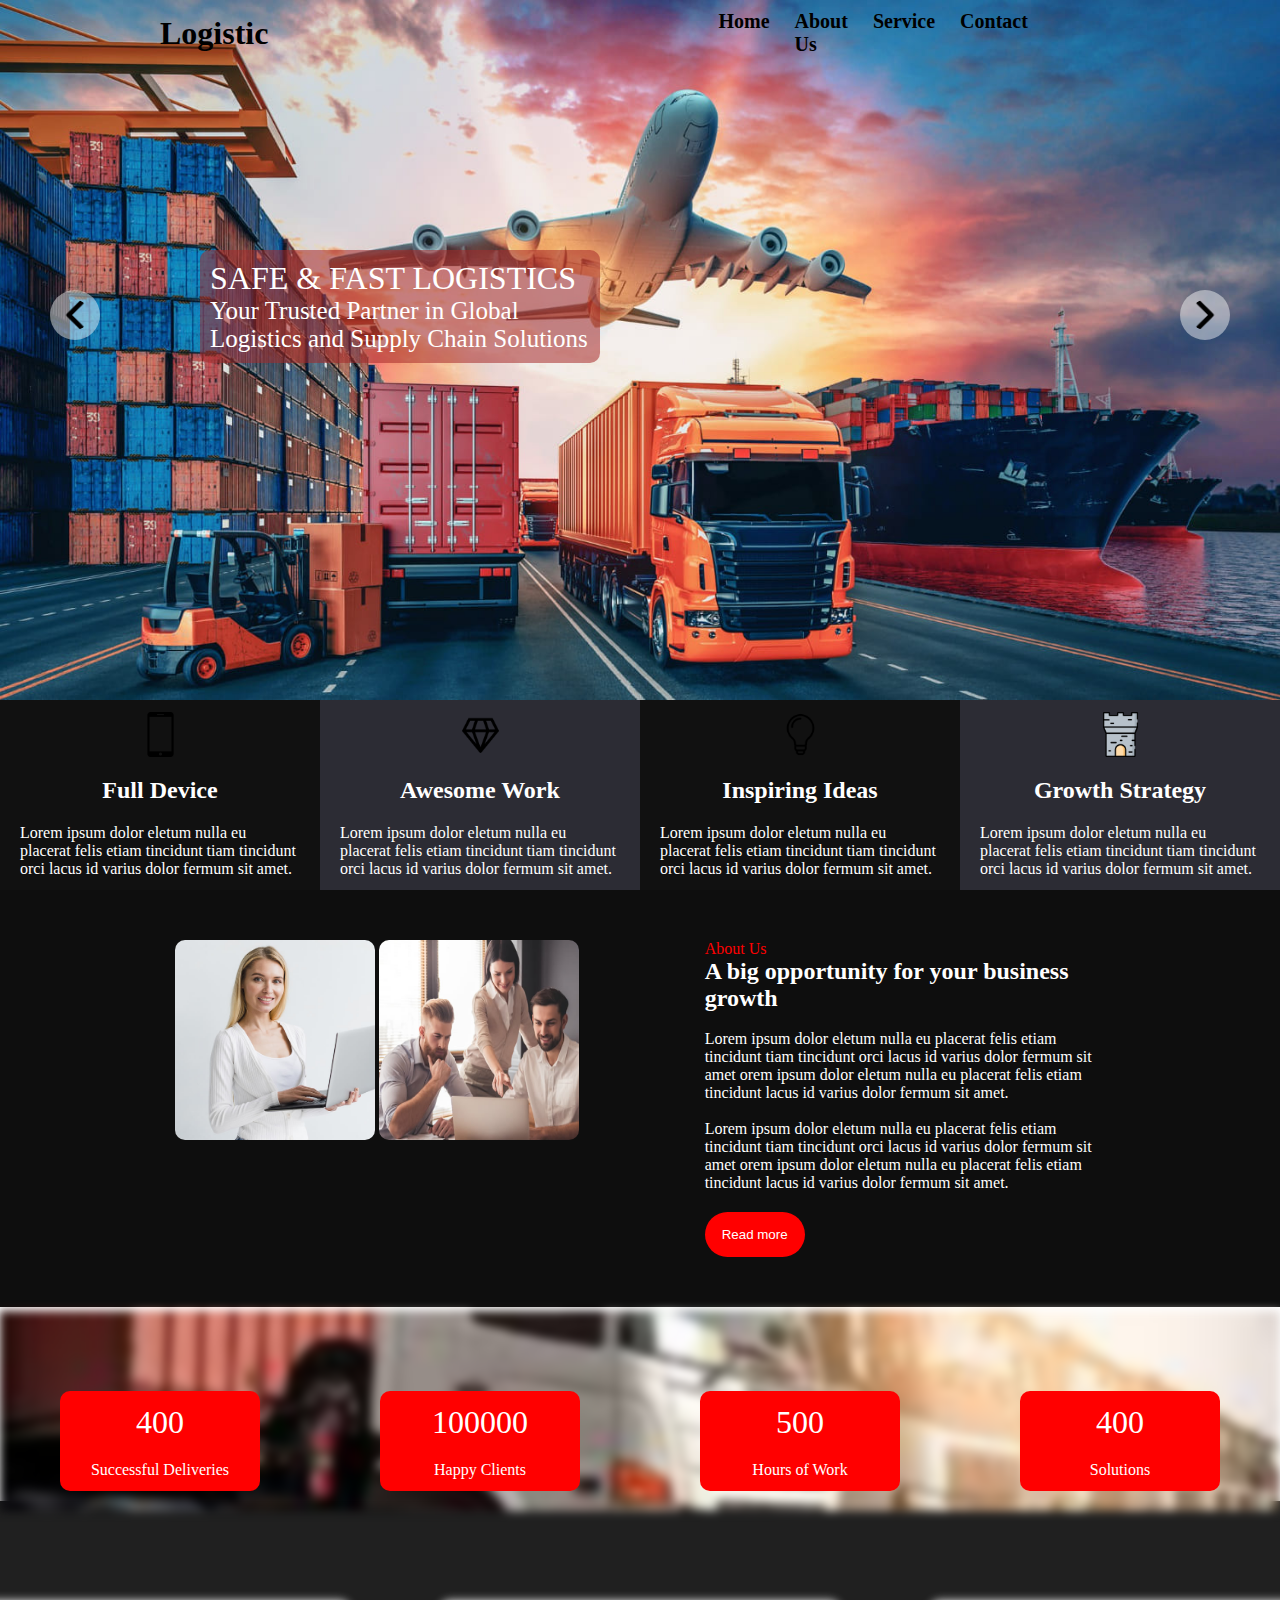
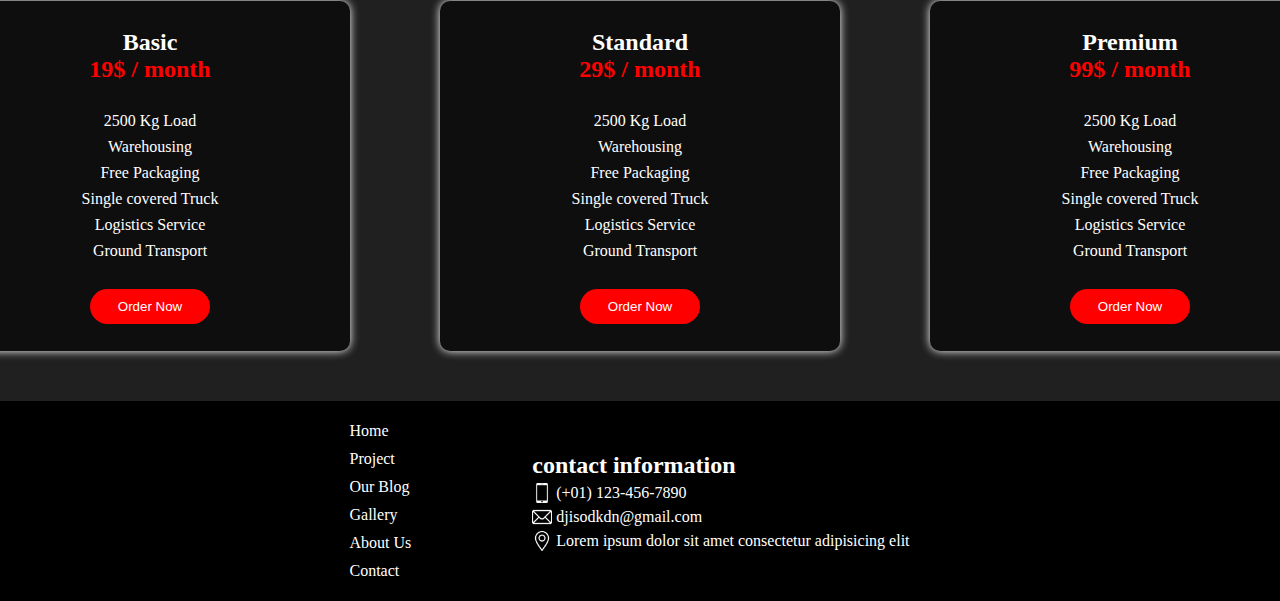
<file: project/index.html>
<!DOCTYPE html>
<html lang="en">
    <head>
        <meta charset="UTF-8">
        <meta name="viewport" content="width=device-width, initial-scale=1.0">
        <title>Document</title>
        <link rel="stylesheet" href="./style.css">
    </head>
    <body>
        <header>
            <h1>Logistic</h1>
            <nav>
                <a href="#">Home</a>
                <a href="#">About Us</a>
                <a href="#">Service</a>
                <a href="#">Contact</a>
            </nav>
            <div class="cart-container">
                <button><img src="./assets/shopping-cart.png" alt="cart image" width="20" height="20">Add cart</button>
            </div>
        </header>
        <main>
            <div class="hero-section">
                <img src="./assets/logistic.jpg" alt="logistic" id="photo" height="700">
                <div class="hero-section-text">
                    <p>SAFE & FAST LOGISTICS</p>
                    <span>Your Trusted Partner in Global Logistics and Supply Chain Solutions</span>
                </div>

                <div class="btn">
                    <img src="./assets/left-arrow.png" alt="left-arrow" id="img1">
                    <img src="./assets/right-arrow.png" alt="right-arrow" id="img2">
                </div>
            
            </div>

            <div class="pack">
                <div class="packk">
                    <img src="./assets/smartphone-call.png" alt="phone" width="45" height="45">
                    <h2 style="background-color: rgb(17, 17, 17);">Full Device</h2>
                    <p>Lorem ipsum dolor eletum nulla eu placerat felis etiam tincidunt tiam tincidunt orci lacus id varius dolor fermum sit amet.</p>
                </div>
                   
                <div class="packk">
                    <img src="./assets/diamon.png" style="background-color: rgb(44, 44, 52);" alt="cristal" width="45" height="45">
                    <h2>Awesome Work</h2>
                    <p style="background-color: rgb(44, 44, 52);;">Lorem ipsum dolor eletum nulla eu placerat felis etiam tincidunt tiam tincidunt orci lacus id varius dolor fermum sit amet.</p>
                </div>
                
                <div class="packk">
                    <img src="./assets/bulb.png" alt="lamp" width="45" height="45">
                    <h2 style="background-color: rgb(17, 17, 17);">Inspiring Ideas</h2>
                    <p>Lorem ipsum dolor eletum nulla eu placerat felis etiam tincidunt tiam tincidunt orci lacus id varius dolor fermum sit amet.</p>
                </div>
                
                <div class="packk">
                    <img src="./assets/tower.png" style="background-color: rgb(44, 44, 52);" alt="tower" width="45" height="45">
                    <h2>Growth Strategy</h2>
                    <p style="background-color: rgb(44, 44, 52);;">Lorem ipsum dolor eletum nulla eu placerat felis etiam tincidunt tiam tincidunt orci lacus id varius dolor fermum sit amet.</p>
                </div>
            </div>

            <div class="about-us">
                <div class="left">
                    <img src="./assets/Screenshot from 2024-07-14 13-58-28.png" alt="photo" width="200" height="200" id="leftphoto">
                    <img src="./assets/Screenshot from 2024-07-14 13-58-50.png" alt="photo" width="200" height="200" id="rightphoto">
                </div>

                <div class="right">
                    <span style="color: red;">About Us</span>
                    <h2>A big opportunity for your business growth</h2>
                    <br>
                    <p>Lorem ipsum dolor eletum nulla eu placerat felis etiam tincidunt tiam tincidunt orci lacus id varius dolor fermum sit amet orem ipsum dolor eletum nulla eu placerat felis etiam tincidunt lacus id varius dolor fermum sit amet.</p>
                    <br>
                    <p>Lorem ipsum dolor eletum nulla eu placerat felis etiam tincidunt tiam tincidunt orci lacus id varius dolor fermum sit amet orem ipsum dolor eletum nulla eu placerat felis etiam tincidunt lacus id varius dolor fermum sit amet.</p>
                    <button>Read more</button>
                </div>
            </div>

            <div class="statistic-container">
                <img src="./assets/trailers.jpeg" alt="trailers" >
                <div class="statistics">
                    <div class="first">
                        <p>400</p>
                        <span>Successful Deliveries</span>
                    </div>

                    <div class="second">
                        <p>100000</p>
                        <span>Happy Clients</span>
                    </div>

                    <div class="third">
                        <p>500</p>
                        <span>Hours of Work</span>
                    </div>

                    <div class="fourth">
                        <p>400</p>
                        <span>Solutions</span>
                    </div>
                </div>

            </div>

        <div class="offer">
            <div class="price-of-offer">
                <div class="price">
                    <h2>Basic</h2>
                    <h2 class="packet-price">19$ / month</h2>
                </div>

                <div class="conditions">
                    <p>2500 Kg Load</p>
                    <p>Warehousing</p>
                    <p>Free Packaging</p>
                    <p>Single covered Truck</p>
                    <p>Logistics Service</p>
                    <p>Ground Transport</p>
                </div>

                <button>Order Now</button>


            </div>
                
            <div class="price-of-offer">
                <div class="price">
                    <h2>Standard</h2>
                    <h2 class="packet-price">29$ / month</h2>
                </div>

                <div class="conditions">
                    <p>2500 Kg Load</p>
                    <p>Warehousing</p>
                    <p>Free Packaging</p>
                    <p>Single covered Truck</p>
                    <p>Logistics Service</p>
                    <p>Ground Transport</p>
                </div>

                <button>Order Now</button>
            </div>

            <div class="price-of-offer">
                <div class="price">
                    <h2>Premium</h2>
                    <h2 class="packet-price">99$ / month</h2>
                </div>

                <div class="conditions">
                    <p>2500 Kg Load</p>
                    <p>Warehousing</p>
                    <p>Free Packaging</p>
                    <p>Single covered Truck</p>
                    <p>Logistics Service</p>
                    <p>Ground Transport</p>
                </div>

                <button>Order Now</button>
            </div>
        </div>
        </main>

        <footer>
            <div class="links">
                <a href="#">Home</a>
                <a href="#">Project</a>
                <a href="#">Our Blog</a>
                <a href="#">Gallery</a>
                <a href="#">About Us</a>
                <a href="#">Contact</a>
            </div>

            <div class="contact">
                <h2>contact information</h2>
                <a href="#"><img src="./assets/smartphone-call.png" alt="phone" width="20">(+01) 123-456-7890</a>
                <a href="#"><img src="./assets/mail.png" alt="mail" width="20">djisodkdn@gmail.com</a>
                <a href="#"><img src="./assets/location.png" alt="location" width="20">Lorem ipsum dolor sit amet consectetur adipisicing elit</a>

            </div>
        </footer>
        <script src="./script.js"></script>
        
    </body>
</html>
</file>
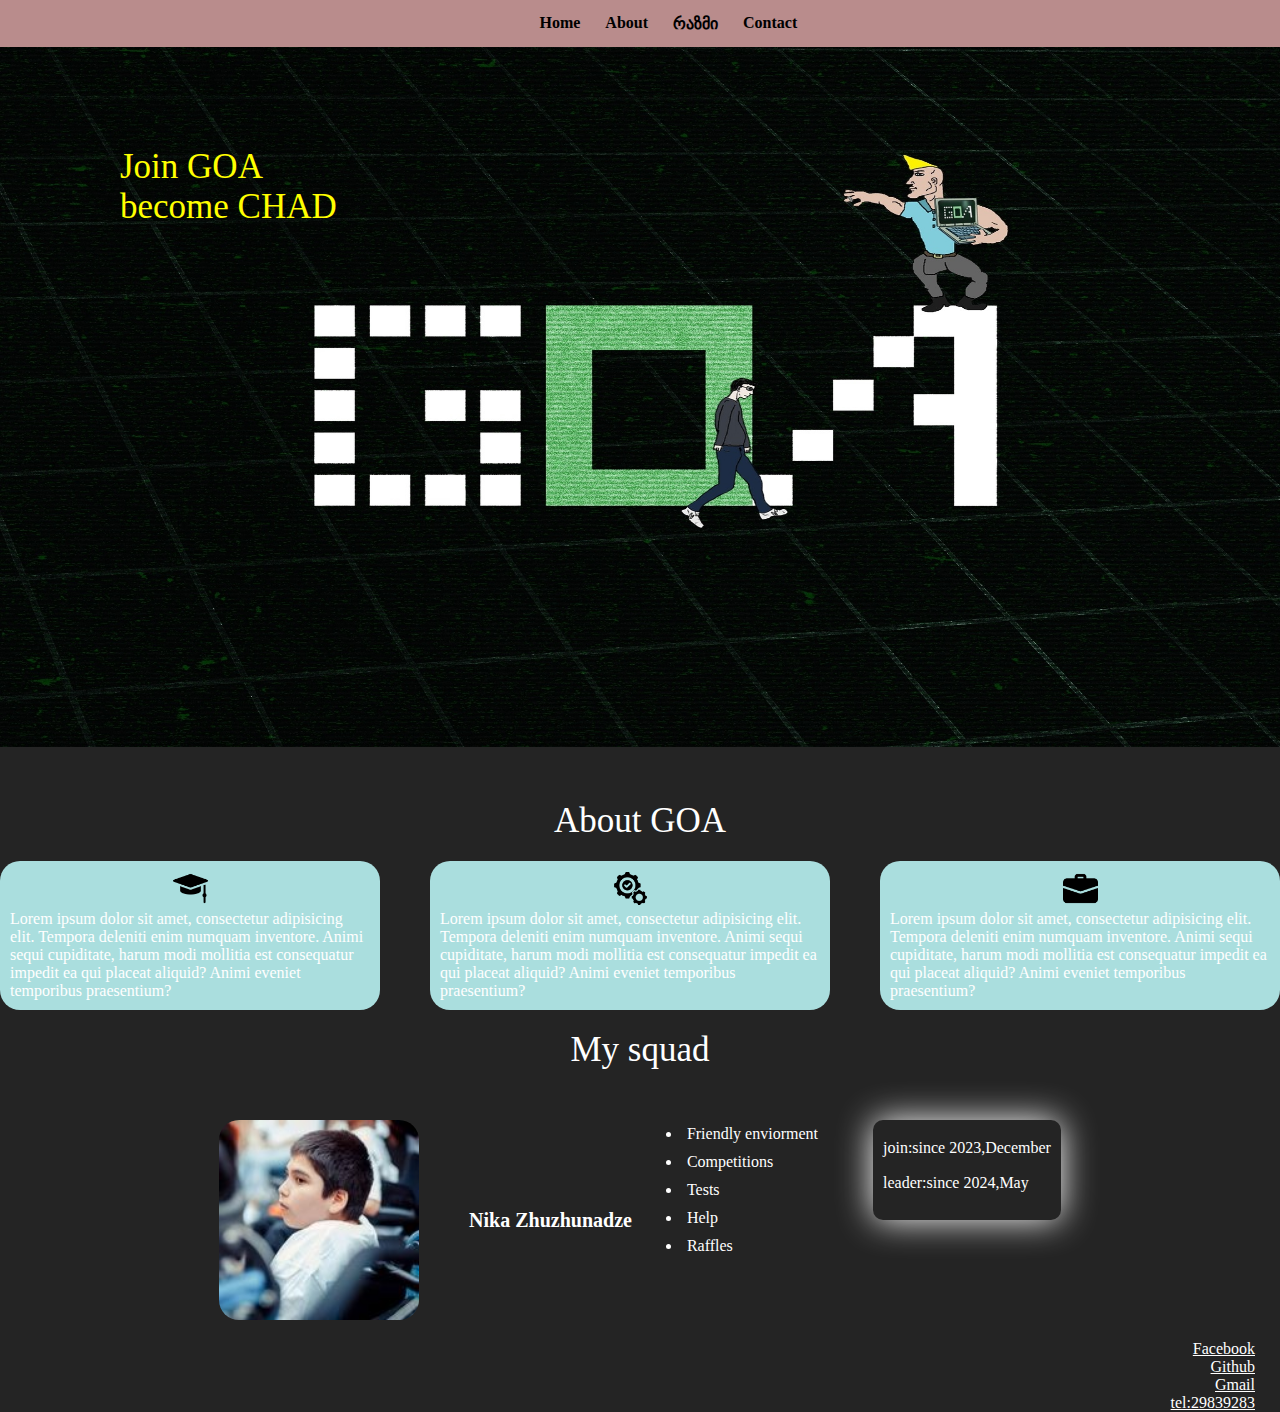
<file: რაზმი/index.html>
<!DOCTYPE html>
<html lang="en">
    <head>
        <meta charset="UTF-8">
        <meta name="viewport" content="width=device-width, initial-scale=1.0">
        <title>Document</title>
        <link rel="stylesheet" href="./style.css">

    </head>
    <body>
        <header>
            <h2>Nikas'squad</h2>
            <nav>
                <a href="#home">Home</a>
                <a href="#">About</a>
                <a href="#">რაზმი</a>
                <a href="#">Contact</a>
            </nav>
            <div class="butt">
                <button>join</button>
            </div>
           
        </header>

        <main>
            <div class="hero-section" id="home">
                <img src="./assets/408864179_342479481868687_2724919989645877908_n.jpg" alt="goa logo" height="700px" width="100%">
                <div class="join-goa">
                    <p>Join GOA</p>
                    <p>become CHAD</p>
                </div>
            </div>

            <div class="about">
                <div class="title">
                    <span>About GOA</span>
                </div>

                <div class="information">

                    <div class="education">
                        <div class="image">
                        <img src="./assets/mortarboard.png" alt="education" width="35" height="35">
                        </div>
                        <div class="text">
                            <span>Lorem ipsum dolor sit amet, consectetur adipisicing elit. Tempora deleniti enim numquam inventore. Animi sequi cupiditate, harum modi mollitia est consequatur impedit ea qui placeat aliquid? Animi eveniet temporibus praesentium?</span>
                        </div>
                    </div>

                    <div class="system">
                        <div class="image">
                            <img src="./assets/operation.png" alt="system" width="35" height="35">
                        </div>
                        <div class="text">
                            <span>Lorem ipsum dolor sit amet, consectetur adipisicing elit. Tempora deleniti enim numquam inventore. Animi sequi cupiditate, harum modi mollitia est consequatur impedit ea qui placeat aliquid? Animi eveniet temporibus praesentium?</span>
                        </div>
                    </div>

                    <div class="work">
                        <div class="image">
                            <img src="./assets/suitcase.png" alt="work" width="35" height="35">
                        </div>
                        <div class="text">
                            <span>Lorem ipsum dolor sit amet, consectetur adipisicing elit. Tempora deleniti enim numquam inventore. Animi sequi cupiditate, harum modi mollitia est consequatur impedit ea qui placeat aliquid? Animi eveniet temporibus praesentium?</span>
                        </div>
                </div>
            </div>

            <div class="squad">
                <div class="title">
                    <span>My squad</span>
                </div>

                <div class="info-about-my-squad">
                    <div class="my-img">
                        <img src="./assets/324236522_1331203827710271_3154516081020894702_n.jpg" alt="my image" width="200" height="200">
                        <span>Nika Zhuzhunadze</span>
                    </div>

                    <div class="reasons">
                        <ul>
                            <li>Friendly enviorment</li>
                            <li>Competitions</li>
                            <li>Tests</li>
                            <li>Help</li>
                            <li>Raffles</li>
                        </ul>
                    </div>

                    <div class="my-info">
                        <div class="info">
                            <span>join:since 2023,December</span>
                            <span>leader:since 2024,May</span>
                        </div>
                    </div>
                </div>

            </div>

            <div class="contact-us">
                <a href="https://www.facebook.com/profile.php?id=100089057330630">Facebook</a>
                <a href="https://github.com/jujuna10">Github</a>
                <a href="#">Gmail</a>
                <a href="#">tel:29839283</a>
            </div>

            </div>
            
        </main>
    </body>
</html>
</file>
<file: project/style.css>
*{
    margin: 0;
    padding: 0;
    box-sizing: border-box;
}
body{
    width: 100%;
    height: 100vh;
}
header{
    display: flex;
    justify-content: space-around;
    align-items: center;
    padding: 10px;
    z-index: 999;
    position: absolute;
    
}
h1{
    margin-left: 150px;
}
header nav{
    margin-left: 450px;
}
.cart-container{
    margin-left: 280px;
}
header button{
    display: flex;
    justify-content: center;
    align-items: center;
    gap: 35px;
    width: 200px;
    height: 25px;
    font-size: 20px;
    background: none;
    border: none;
}
header button:hover{
    cursor: pointer;
}
nav{
    display: flex;
    gap: 25px;
}
nav a{
    text-decoration: none;
    color: black;
    font-size: 20px;
    font-weight: 800;
    transition: all 1s;
}
nav a:hover{
    transition: all 1s;
    border-bottom: 1px solid black;
}
body{
    position: relative;
}
.hero-section img{
    z-index: -999;
    position: relative;
    top: 0;
    width: 100%;
}
.hero-section-text{
    position: absolute;
    top: 250px;
    left: 200px;
    background-color: rgba(165, 42, 42, 0.548);
    max-width: 400px;
    border-radius: 10px;
    padding: 10px;
}
.btn img{
    width: 50px;
    height: 50px;
    background-color: rgba(255, 255, 255, 0.452);
    border-radius: 50%;
    padding: 10px;
}
#img1{
    position: absolute;
    top: 290px;
    left: 50px;
}
#img2{
    position: absolute;
    top: 290px;
    right: 50px;

}
.hero-section-text p{
    font-size: 32px;
    color: white;
}
.hero-section-text span{
    font-size: 25px;
    color: white;
}
.pack{
    width: 100%;
    display: flex;
    transform: translateY(-4px);
}
.packk{
    width: 38%;
    height: 190px;
    display: flex;
    flex-direction: column;
    align-items: center;
    justify-content: center;
    padding: 20px;
    gap: 20px;
    color: white;
}

.pack :nth-child(odd){
    background-color: rgb(17, 17, 17);
}

.pack :nth-child(even){
    background-color: rgb(44, 44, 52);
}
.about-us{
    width: 100%;
    transform: translateY(-4px);
    background-color: rgb(14, 14, 14);
    display: flex;
    justify-content: space-evenly;
    padding: 50px;
}
.left img{
    border-radius: 10px;
    transition: all .5s;
}
#leftphoto:hover{
    transform: scale(1.1);
    opacity: 0.8;
    margin-left: 10px;
}
#rightphoto:hover{
    transform: scale(1.1);
    opacity: 0.8;
    margin-right: 10px;
}
.right{
    max-width: 400px;
}
.right p,h2{
    color: white;
}
.right button{
    margin-top: 20px;
    padding: 15px;
    width: 100px;
    background-color: red;
    border-radius: 50px;
    border: none;
    color: white;
}
.statistic-container{
    width: 100%;
}
.statistic-container img{
    position: absolute;

    width: 100%;
    height: 200px;
    object-fit: cover;
    filter: blur(5px);

}
.statistics{
    position: relative;
    top: 80px;

    display: flex;
    justify-content: space-around;
}
.statistics div{
    background-color: red;
    width: 200px;
    height: 100px;
    border-radius: 10px;
    display: flex;
    justify-content: center;
    align-items: center;
    flex-direction: column;
    gap: 20px;
}
.statistics div p,span{
    color: white;
}
.statistics div p{
    font-size: 32px;
}
.offer{
    display: flex;
    justify-content: center;
    margin-top: 90px;
    background-color:rgb(32, 32, 32) ;
    gap: 90px;
    padding: 50px;
    
}
.offer div{
    width: 400px;
    background-color: rgb(14, 14, 14);
    display: flex;
    justify-content: center;
    align-items: center;
    flex-direction: column;
    border-radius: 10px;
}
.packet-price{
    color: red;
}
.conditions p{
    color: white;
    margin: 4px;
}
.offer div button{
    width: 120px;
    height: 35px;
    border-radius: 20px;
    border: none;
    background-color: red;
    color: white;
}
.price-of-offer{
    box-shadow: 0px 0px 10px white;
    margin-top: 50px;
    height: 350px;
    gap: 25px;
    animation-name: color;
    animation-duration: 4s;
    animation-iteration-count: infinite;
}
@keyframes color {
    0%{
        box-shadow: 0px 0px 10px white;
    }
    50%{
        box-shadow: 0px 0px 35px white;
    }
    100%{
        box-shadow: 0px 0px 10px white;
    }
}
footer{
    height: 200px;
    display: flex;
    justify-content: center;
    align-items: center;
    gap: 100px;
    background-color: black;
}
footer a,h2{
    color: white;
}
.links a{
    text-decoration: none;
}
.links a:hover{
    cursor: pointer;
}
.links{
    display: flex;
    flex-direction: column;
    gap: 10px;
}
.contact{
    border: 1px solid black;
    display: flex;
    flex-direction: column;
    gap: 4px;
    padding: 20px;
    border-radius: 20px;

}

.contact a{
    display: flex;
    align-items: center;
    text-decoration: none;
    gap: 4px;
}
.contact img{
    filter: invert(100%);
}
</file>
<file: რაზმი/style.css>
*{
    margin: 0;
    padding: 0;
    box-sizing: border-box;
}
main span,p{
    color: white;
}
body{
    width: 100%;
    height: 100%;
    background-color: rgb(36, 36, 36);
}
header a{
    text-decoration: none;
    color: black;
    font-weight: 700;
    transition-duration: .5s;
}
header a:hover{
    padding-bottom: 10px;
    transition-duration: .5s;

}
nav{
    display: flex;
    gap: 25px;
}
header{
    display: flex;
    gap: 550px;
    justify-content: center;
    align-items: center;
    background-color: rgb(185, 140, 140);
    padding: 10px;
}
header img{
    border-radius: 50%;
}
.butt button{
    border-radius: 8px;
    width: 70px;
    height: 25px;
    border: none;
    background-color: black;
    color: rgb(255, 255, 255);
    transition-duration: 1s;
}
.butt button:hover{
    transition-duration: 1s;
    /* box-shadow: 5px 5px 5px 5px inset; */
    background-color: white;
    color: black;
}
main{
    display: flex;
    flex-direction: column;
    gap: 50px;
}
.hero-section{
    position: relative;
}
.join-goa{
    position: absolute;
    top: 100px;
    left: 120px;
}
.join-goa p{
    color: yellow;
    font-size: 35px;    
}
.about{
    display: flex;
    flex-direction: column;
    align-items: center; 
    gap: 20px;
}
.title span{
    font-size: 35px;
}
.information{
    display: flex;
    gap: 50px;
}
.education{
    width: 100%;
    display: flex;
    flex-direction: column;
    justify-content: center;
    align-items: center;
    border-radius: 20px;
    padding: 10px;
    max-width: 400px;
    background-color: rgb(170, 222, 222);
    transition-duration: .5s;

}
.system{
    display: flex;
    flex-direction: column;
    justify-content: center;
    align-items: center;
    border-radius: 20px;
    padding: 10px;
    max-width: 400px;
    background-color: rgb(170, 222, 222);
    transition-duration: .5s;

}
.work{
    display: flex;
    flex-direction: column;
    justify-content: center;
    align-items: center;
    border-radius: 20px;
    padding: 10px;
    max-width: 400px;
    background-color: rgb(170, 222, 222);
    transition-duration: .5s;

}

.education:hover{
    transition-duration: .5s;
    box-shadow: 10px 10px 10px 10px rgb(134, 94, 94);
}
.system:hover{
    transition-duration: .5s;
    box-shadow: 10px 5px 10px 10px rgb(134, 94, 94);
}
.work:hover{
    transition-duration: .5s;
    box-shadow: 10px 5px 10px 10px rgb(134, 94, 94);
}
.squad{
    display: flex;
    flex-direction: column;
    align-items: center;
    justify-content: space-evenly;
}
.my-img{
    display: flex;
    justify-content: center;
    align-items: center;
    gap: 50px;
}
.my-img img{
    border-radius: 20px;
}
.my-img span{
    font-size: 20px;
    font-weight: 700;
}
.squad{
    display: flex;
    gap: 50px;
}
.info-about-my-squad{
    display: flex;
    gap: 50px;
}
li{
    color: white;
    animation: squad 10s infinite;
    padding: 5px;
}
@keyframes squad {
    0%{
       transform: scale(0);
    }
    50%{
       transform: scale(1,2);
    }
    100%{
        transform: scale(0);
    }
}
.my-info{
    height: 100px;
    border-radius: 10px;
    box-shadow: 0px 0px 35px white;
}
.info{
    display: flex;
    flex-direction: column;
    line-height: 35px;
    padding: 10px;
}
.contact-us{
    width: 100%;
    display: flex;
    flex-direction: column;
    align-items: flex-end;
    margin-right: 50px;
}
.contact-us a{
    color: white;
}
</file>
